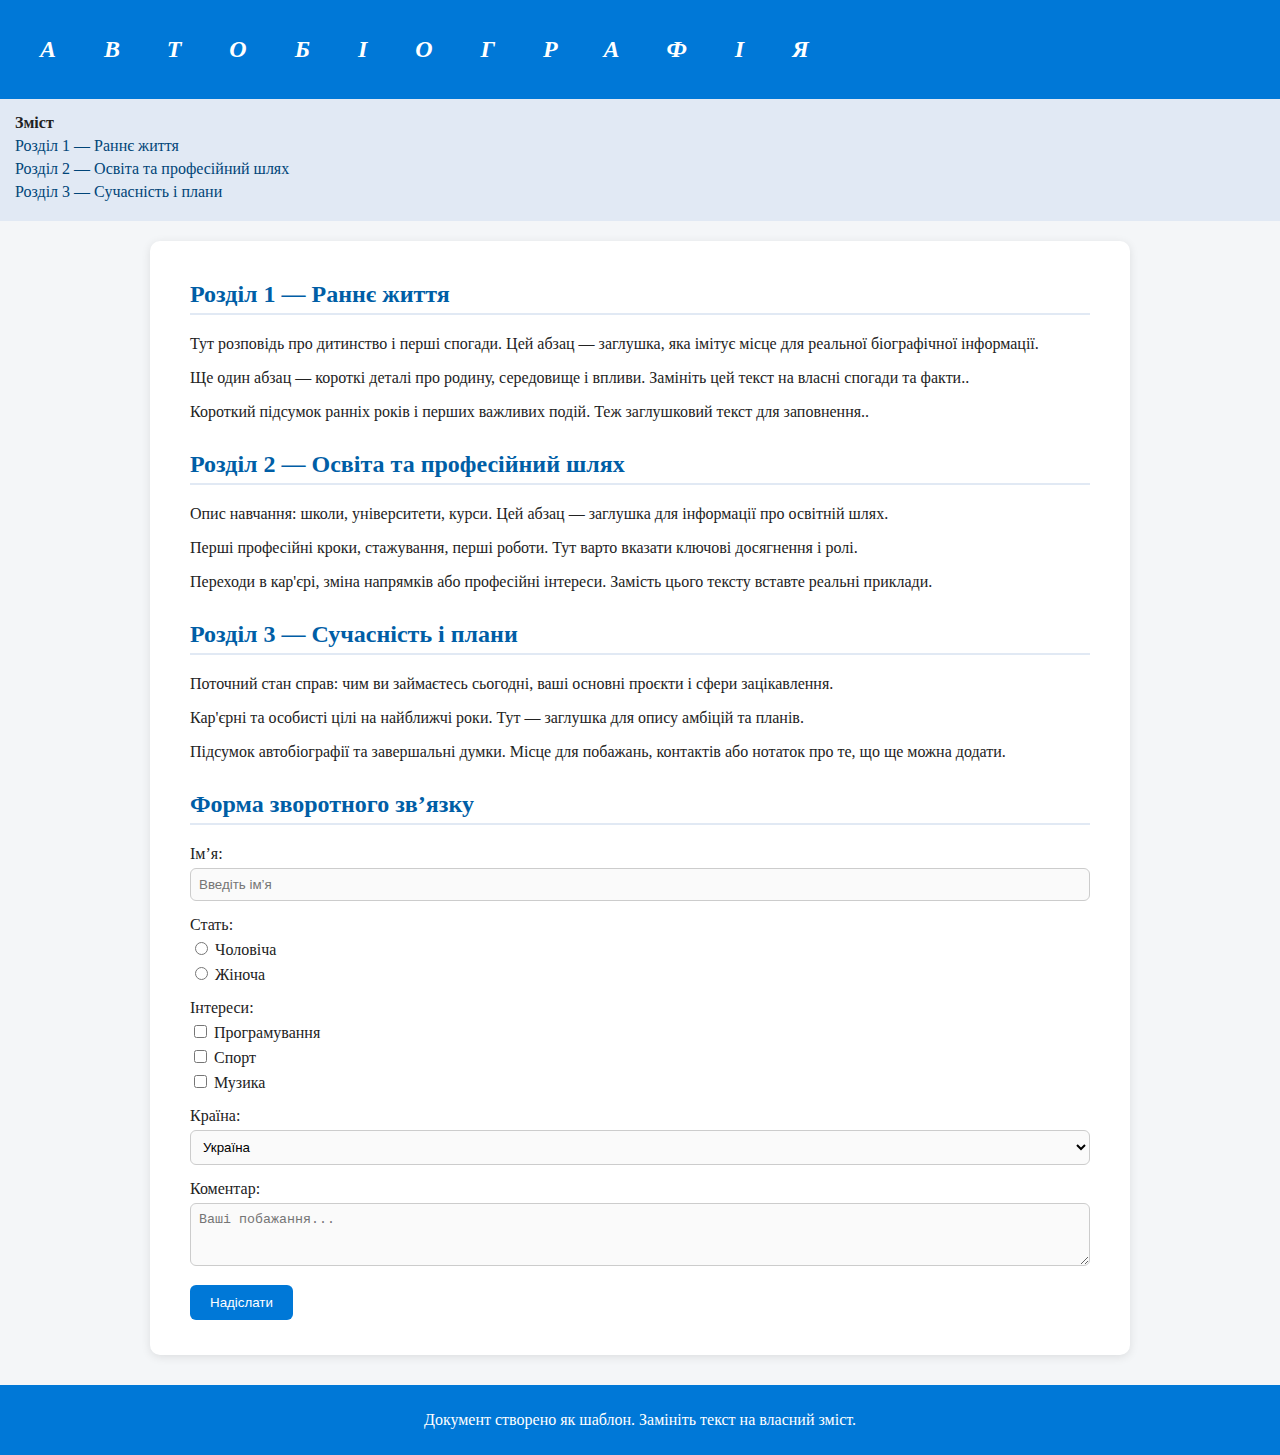
<file: index.html>
<!DOCTYPE html>
<html lang="uk">
<head>
  <meta charset="utf-8">
  <meta name="viewport" content="width=device-width, initial-scale=1">
  <link rel="stylesheet" href="style.css">
</head>
<body>
  <header>
    <h1>Автобіографія</h1>
  </header>

  <nav>
    <strong>Зміст</strong>
    <ul>
      <li><a href="#section-1">Розділ 1 — Раннє життя</a></li>
      <li><a href="#section-2">Розділ 2 — Освіта та професійний шлях</a></li>
      <li><a href="#section-3">Розділ 3 — Сучасність і плани</a></li>
    </ul>
  </nav>

  <main>
    <section id="section-1">
      <h2>Розділ 1 — Раннє життя</h2>
      <p>Тут розповідь про дитинство і перші спогади. Цей абзац — заглушка, яка імітує місце для реальної біографічної інформації.</p>
      <p>Ще один абзац — короткі деталі про родину, середовище і впливи. Замініть цей текст на власні спогади та факти..</p>
      <p>Короткий підсумок ранніх років і перших важливих подій. Теж заглушковий текст для заповнення..</p>
    </section>

    <section id="section-2">
      <h2>Розділ 2 — Освіта та професійний шлях</h2>
      <p>Опис навчання: школи, університети, курси. Цей абзац — заглушка для інформації про освітній шлях.</p>
      <p>Перші професійні кроки, стажування, перші роботи. Тут варто вказати ключові досягнення і ролі.</p>
      <p>Переходи в кар'єрі, зміна напрямків або професійні інтереси. Замість цього тексту вставте реальні приклади.</p>
    </section>

    <section id="section-3">
      <h2>Розділ 3 — Сучасність і плани</h2>
      <p>Поточний стан справ: чим ви займаєтесь сьогодні, ваші основні проєкти і сфери зацікавлення.</p>
      <p>Кар'єрні та особисті цілі на найближчі роки. Тут — заглушка для опису амбіцій та планів.</p>
      <p>Підсумок автобіографії та завершальні думки. Місце для побажань, контактів або нотаток про те, що ще можна додати.</p>
    </section>

    <h2>Форма зворотного зв’язку</h2>
    <form>
      <div class="form-group">
        <label>Ім’я:</label>
        <input type="text" placeholder="Введіть ім’я">
      </div>
      <div class="form-group">
        <label>Стать:</label>
        <label><input type="radio" name="gender"> Чоловіча</label>
        <label><input type="radio" name="gender"> Жіноча</label>
      </div>
      <div class="form-group">
        <label>Інтереси:</label>
        <label><input type="checkbox"> Програмування</label>
        <label><input type="checkbox"> Спорт</label>
        <label><input type="checkbox"> Музика</label>
      </div>
      <div class="form-group">
        <label>Країна:</label>
        <select>
          <option>Україна</option>
          <option>Польща</option>
          <option>Німеччина</option>
        </select>
      </div>
      <div class="form-group">
        <label>Коментар:</label>
        <textarea rows="3" placeholder="Ваші побажання..."></textarea>
      </div>
      <div class="form-group">
        <button type="submit">Надіслати</button>
      </div>
    </form>
  </main>

  <footer>
    <p>Документ створено як шаблон. Замініть текст на власний зміст.</p>
  </footer>
</body>
</html>
</file>
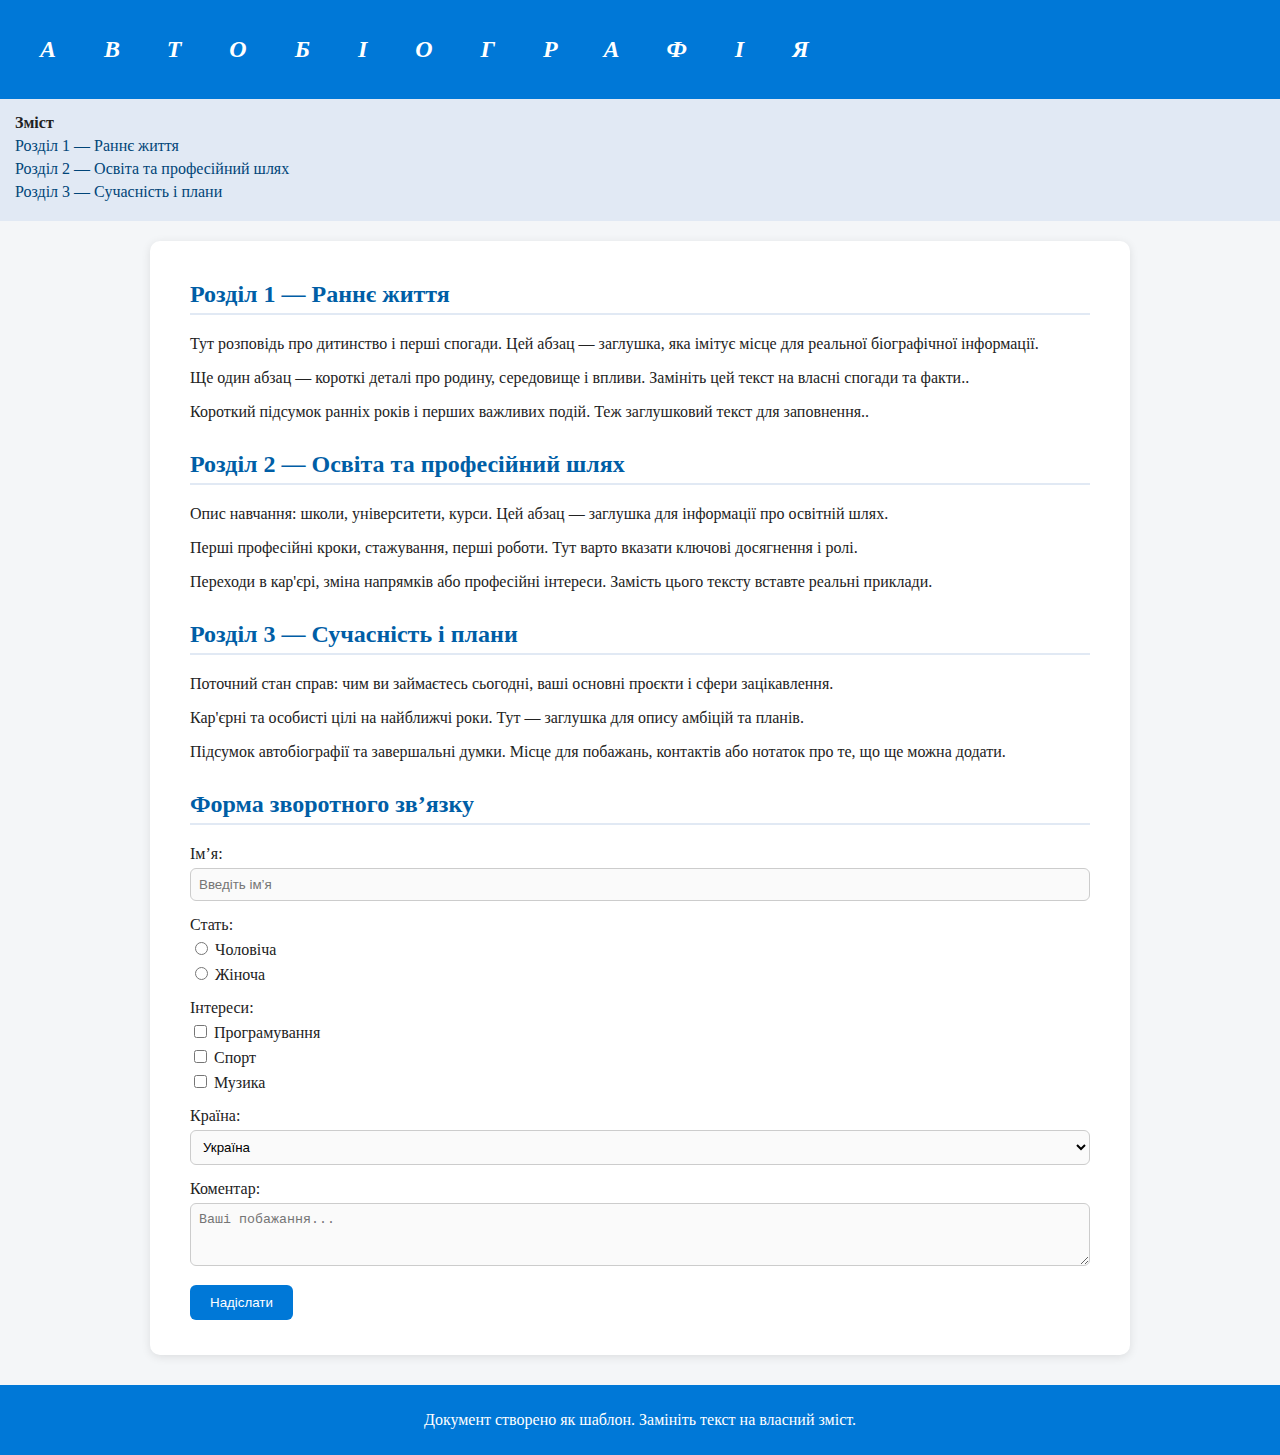
<file: LavrLab2/index.html>
<!DOCTYPE html>
<html lang="uk">
<head>
  <meta charset="utf-8">
  <meta name="viewport" content="width=device-width, initial-scale=1">
  <link rel="stylesheet" href="style.css">
</head>
<body>
  <header>
    <h1>Автобіографія</h1>
  </header>

  <nav>
    <strong>Зміст</strong>
    <ul>
      <li><a href="#section-1">Розділ 1 — Раннє життя</a></li>
      <li><a href="#section-2">Розділ 2 — Освіта та професійний шлях</a></li>
      <li><a href="#section-3">Розділ 3 — Сучасність і плани</a></li>
    </ul>
  </nav>

  <main>
    <section id="section-1">
      <h2>Розділ 1 — Раннє життя</h2>
      <p>Тут розповідь про дитинство і перші спогади. Цей абзац — заглушка, яка імітує місце для реальної біографічної інформації.</p>
      <p>Ще один абзац — короткі деталі про родину, середовище і впливи. Замініть цей текст на власні спогади та факти..</p>
      <p>Короткий підсумок ранніх років і перших важливих подій. Теж заглушковий текст для заповнення..</p>
    </section>

    <section id="section-2">
      <h2>Розділ 2 — Освіта та професійний шлях</h2>
      <p>Опис навчання: школи, університети, курси. Цей абзац — заглушка для інформації про освітній шлях.</p>
      <p>Перші професійні кроки, стажування, перші роботи. Тут варто вказати ключові досягнення і ролі.</p>
      <p>Переходи в кар'єрі, зміна напрямків або професійні інтереси. Замість цього тексту вставте реальні приклади.</p>
    </section>

    <section id="section-3">
      <h2>Розділ 3 — Сучасність і плани</h2>
      <p>Поточний стан справ: чим ви займаєтесь сьогодні, ваші основні проєкти і сфери зацікавлення.</p>
      <p>Кар'єрні та особисті цілі на найближчі роки. Тут — заглушка для опису амбіцій та планів.</p>
      <p>Підсумок автобіографії та завершальні думки. Місце для побажань, контактів або нотаток про те, що ще можна додати.</p>
    </section>

    <h2>Форма зворотного зв’язку</h2>
    <form>
      <div class="form-group">
        <label>Ім’я:</label>
        <input type="text" placeholder="Введіть ім’я">
      </div>
      <div class="form-group">
        <label>Стать:</label>
        <label><input type="radio" name="gender"> Чоловіча</label>
        <label><input type="radio" name="gender"> Жіноча</label>
      </div>
      <div class="form-group">
        <label>Інтереси:</label>
        <label><input type="checkbox"> Програмування</label>
        <label><input type="checkbox"> Спорт</label>
        <label><input type="checkbox"> Музика</label>
      </div>
      <div class="form-group">
        <label>Країна:</label>
        <select>
          <option>Україна</option>
          <option>Польща</option>
          <option>Німеччина</option>
        </select>
      </div>
      <div class="form-group">
        <label>Коментар:</label>
        <textarea rows="3" placeholder="Ваші побажання..."></textarea>
      </div>
      <div class="form-group">
        <button type="submit">Надіслати</button>
      </div>
    </form>
  </main>

  <footer>
    <p>Документ створено як шаблон. Замініть текст на власний зміст.</p>
  </footer>
</body>
</html>
</file>
<file: style.css>
body {
  font-family: "Palatino Linotype", serif;
  margin: 0;
  padding: 0;
  background-color: #f4f6f8;
  color: #222;
}

header {
  background-color: #0078d7;
  color: white;
  text-align: center;
  padding: 20px 0;
}

nav {
  background-color: #e1e9f4;
  padding: 15px;
}

nav ul {
  list-style: none;
  padding: 0;
  margin: 0;
}

nav li {
  margin: 5px 0;
}

nav a {
  color: #004578;
  text-decoration: none;
  font-weight: 500;
}

nav a:hover {
  text-decoration: underline;
  color: #005ea6;
}

main {
  padding: 20px 40px;
  background-color: white;
  max-width: 900px;
  margin: 20px auto;
  border-radius: 10px;
  box-shadow: 0 2px 10px rgba(0,0,0,0.1);
}

section {
  margin-bottom: 30px;
}

h2 {
  color: #005ea6;
  border-bottom: 2px solid #e1e9f4;
  padding-bottom: 5px;
}

.form-group {
  margin-bottom: 15px;
}

label {
  display: block;
  margin-bottom: 5px;
  font-weight: 500;
}

input[type="text"], textarea, select {
  width: 100%;
  padding: 8px;
  border: 1px solid #ccc;
  border-radius: 6px;
  box-sizing: border-box;
  background-color: #fafafa;
}

input[type="text"]:focus, textarea:focus, select:focus {
  border-color: #0078d7;
  outline: none;
  background-color: #fff;
}

button {
  background-color: #0078d7;
  color: white;
  border: none;
  padding: 10px 20px;
  border-radius: 6px;
  cursor: pointer;
  font-weight: 500;
}

button:hover {
  background-color: #005ea6;
}

footer {
  background-color: #0078d7;
  color: white;
  text-align: center;
  padding: 10px 0;
  margin-top: 30px;
}

.title {
  text-align: left;
  font-family: "Palatino Linotype", serif;
  font-style: italic;
  font-size: 18pt;
  text-transform: uppercase;
  letter-spacing: 2em;
}
header h1 {
  text-align: left;
  font-family: "Palatino Linotype", serif;
  font-style: italic;
  font-size: 18pt;
  text-transform: uppercase;
  letter-spacing: 2em;
  color: white;
  margin-left: 40px;
}
</file>
<file: LavrLab2/style.css>
body {
  font-family: "Palatino Linotype", serif;
  margin: 0;
  padding: 0;
  background-color: #f4f6f8;
  color: #222;
}

header {
  background-color: #0078d7;
  color: white;
  text-align: center;
  padding: 20px 0;
}

nav {
  background-color: #e1e9f4;
  padding: 15px;
}

nav ul {
  list-style: none;
  padding: 0;
  margin: 0;
}

nav li {
  margin: 5px 0;
}

nav a {
  color: #004578;
  text-decoration: none;
  font-weight: 500;
}

nav a:hover {
  text-decoration: underline;
  color: #005ea6;
}

main {
  padding: 20px 40px;
  background-color: white;
  max-width: 900px;
  margin: 20px auto;
  border-radius: 10px;
  box-shadow: 0 2px 10px rgba(0,0,0,0.1);
}

section {
  margin-bottom: 30px;
}

h2 {
  color: #005ea6;
  border-bottom: 2px solid #e1e9f4;
  padding-bottom: 5px;
}

.form-group {
  margin-bottom: 15px;
}

label {
  display: block;
  margin-bottom: 5px;
  font-weight: 500;
}

input[type="text"], textarea, select {
  width: 100%;
  padding: 8px;
  border: 1px solid #ccc;
  border-radius: 6px;
  box-sizing: border-box;
  background-color: #fafafa;
}

input[type="text"]:focus, textarea:focus, select:focus {
  border-color: #0078d7;
  outline: none;
  background-color: #fff;
}

button {
  background-color: #0078d7;
  color: white;
  border: none;
  padding: 10px 20px;
  border-radius: 6px;
  cursor: pointer;
  font-weight: 500;
}

button:hover {
  background-color: #005ea6;
}

footer {
  background-color: #0078d7;
  color: white;
  text-align: center;
  padding: 10px 0;
  margin-top: 30px;
}

.title {
  text-align: left;
  font-family: "Palatino Linotype", serif;
  font-style: italic;
  font-size: 18pt;
  text-transform: uppercase;
  letter-spacing: 2em;
}
header h1 {
  text-align: left;
  font-family: "Palatino Linotype", serif;
  font-style: italic;
  font-size: 18pt;
  text-transform: uppercase;
  letter-spacing: 2em;
  color: white;
  margin-left: 40px;
}
</file>
